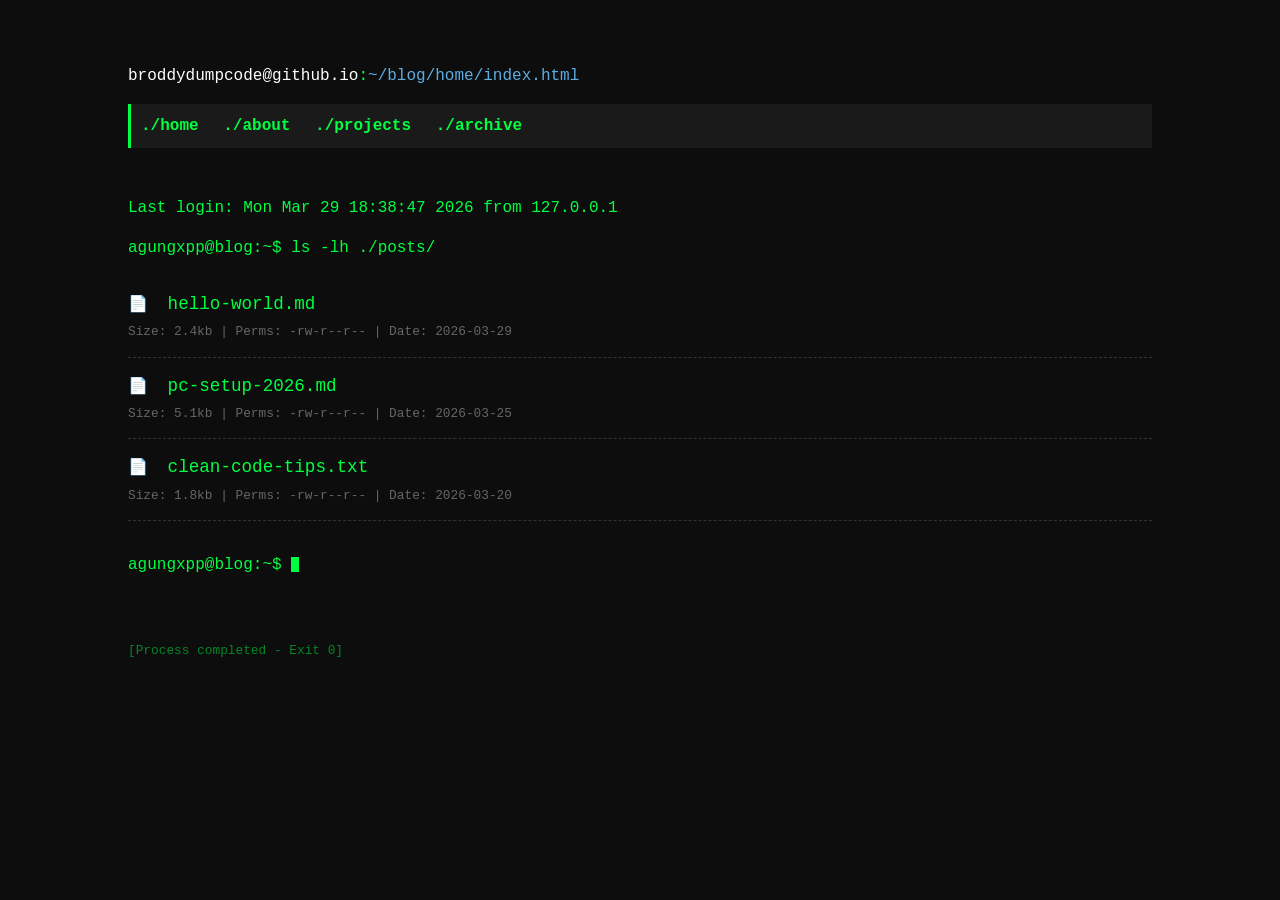
<file: index.html>
<!DOCTYPE html>
<html lang="id">
<head>
    <meta charset="UTF-8">
    <meta name="viewport" content="width=device-width, initial-scale=1.0">
    <title>Terminal_Blog:~/home</title>
    
    <style>
        :root {
            --bg-color: #0d0d0d;
            --main-color: #00ff41;
            --path-color: #5dade2; /* Biru */
            --font-stack: 'Courier New', Courier, monospace;
        }

        body {
            background-color: var(--bg-color);
            color: var(--main-color);
            font-family: var(--font-stack);
            margin: 0;
            padding: 5% 10%;
            line-height: 1.5;
        }
        
        header { margin-bottom: 2rem; }
        
        .user-host { color: #ffffff; }
        .sep { color: var(--main-color); }
        .path { color: var(--path-color); }

        nav {
            background: #1a1a1a;
            padding: 10px;
            border-left: 3px solid var(--main-color);
            margin: 1rem 0;
        }

        nav a {
            color: var(--main-color);
            text-decoration: none;
            margin-right: 15px;
            font-weight: bold;
        }

        nav a:hover { text-decoration: underline; background: var(--main-color); color: var(--bg-color); }

        /*List*/
        .content-area { margin-top: 3rem; }
        
        .post-entry {
            border-bottom: 1px dashed #333;
            padding: 15px 0;
            transition: 0.3s;
        }

        .post-entry:hover { padding-left: 10px; border-color: var(--main-color); }

        .file-icon { color: #f1c40f; margin-right: 10px; } /* Kuning */

        .post-link {
            color: var(--main-color);
            text-decoration: none;
            font-size: 1.1rem;
        }

        .metadata {
            display: block;
            font-size: 0.8rem;
            color: #666;
            margin-top: 5px;
        }

        .cursor {
            background: var(--main-color);
            display: inline-block;
            width: 8px;
            height: 15px;
            animation: blink 1s infinite;
            vertical-align: middle;
        }

        @keyframes blink { 50% { opacity: 0; } }

        footer { margin-top: 4rem; font-size: 0.8rem; opacity: 0.5; }

        @media (max-width: 600px) { body { padding: 20px; } }
    </style>
</head>
<body>

    <header>
        <div class="terminal-top">
            <span class="user-host">broddydumpcode@github.io</span><span class="sep">:</span><span class="path">~/blog/home/index.html</span>
        </div>
        
        <nav>
            <a href="/">./home</a>
            <a href="/about">./about</a>
            <a href="/projects">./projects</a>
            <a href="/archive">./archive</a>
        </nav>
    </header>

    <main class="content-area">
        <p>Last login: Mon Mar 29 18:38:47 2026 from 127.0.0.1</p>
        <p>agungxpp@blog:~$ ls -lh ./posts/</p>
        
        <div class="post-list">
            
            <div class="post-entry">
                <span class="file-icon">📄</span>
                <a href="posts/hello-world.html" class="post-link">hello-world.md</a>
                <span class="metadata">Size: 2.4kb | Perms: -rw-r--r-- | Date: 2026-03-29</span>
            </div>

            <div class="post-entry">
                <span class="file-icon">📄</span>
                <a href="posts/my-setup.html" class="post-link">pc-setup-2026.md</a>
                <span class="metadata">Size: 5.1kb | Perms: -rw-r--r-- | Date: 2026-03-25</span>
            </div>

            <div class="post-entry">
                <span class="file-icon">📄</span>
                <a href="posts/coding-tips.html" class="post-link">clean-code-tips.txt</a>
                <span class="metadata">Size: 1.8kb | Perms: -rw-r--r-- | Date: 2026-03-20</span>
            </div>

        </div>

        <p style="margin-top: 2rem;">agungxpp@blog:~$ <span class="cursor"></span></p>
    </main>

    <footer>
        [Process completed - Exit 0]
    </footer>

</body>
</html>
</file>
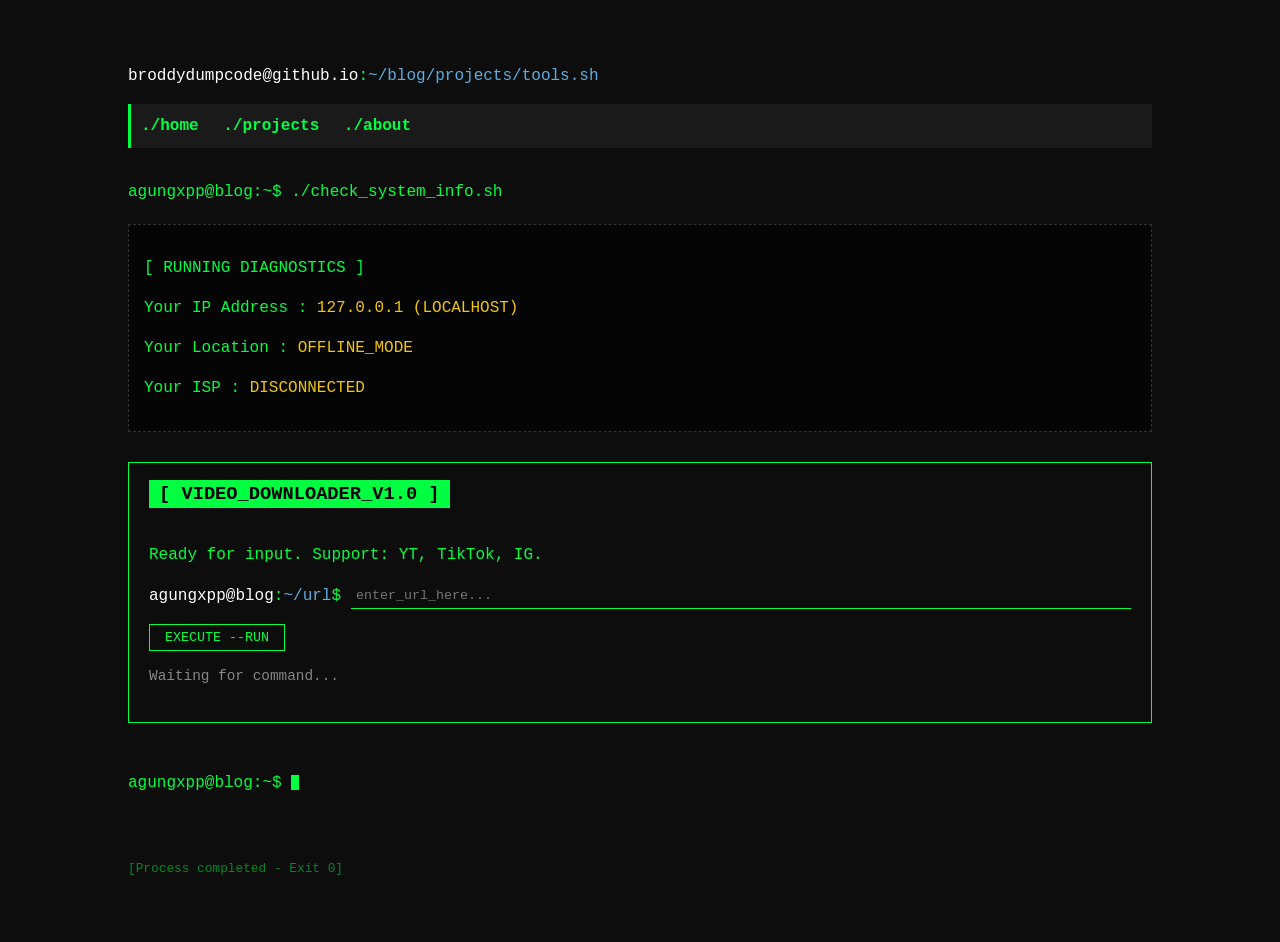
<file: projects/index.html>
<!DOCTYPE html>
<html lang="id">
<head>
    <meta charset="UTF-8">
    <meta name="viewport" content="width=device-width, initial-scale=1.0">
    <title>Terminal_Blog:~/projects</title>
    <style>
        :root {
            --bg-color: #0d0d0d;
            --main-color: #00ff41;
            --path-color: #5dade2;
            --font-stack: 'Courier New', Courier, monospace;
        }

        body {
            background-color: var(--bg-color);
            color: var(--main-color);
            font-family: var(--font-stack);
            margin: 0;
            padding: 5% 10%;
            line-height: 1.5;
        }

        header { margin-bottom: 2rem; }
        .user-host { color: #ffffff; }
        .sep { color: var(--main-color); }
        .path { color: var(--path-color); }

        nav {
            background: #1a1a1a;
            padding: 10px;
            border-left: 3px solid var(--main-color);
            margin: 1rem 0;
        }

        nav a {
            color: var(--main-color);
            text-decoration: none;
            margin-right: 15px;
            font-weight: bold;
        }

        nav a:hover { background: var(--main-color); color: var(--bg-color); }

        /* Section Info / IP */
        .info-box {
            border: 1px dashed #333;
            padding: 15px;
            margin: 20px 0;
            background: #050505;
        }

        .highlight { color: #f1c40f; }

        /* Video Downloader UI */
        .downloader-box {
            margin-top: 30px;
            border: 1px solid var(--main-color);
            padding: 20px;
            position: relative;
        }

        .downloader-box h3 {
            background: var(--main-color);
            color: #000;
            display: inline-block;
            padding: 0 10px;
            margin-top: -35px;
        }

        .input-line {
            display: flex;
            align-items: center;
            margin-top: 15px;
        }

        input[type="text"] {
            background: transparent;
            border: none;
            border-bottom: 1px solid var(--main-color);
            color: #fff;
            padding: 5px;
            flex-grow: 1;
            font-family: var(--font-stack);
            outline: none;
            margin-left: 10px;
        }

        .btn-exec {
            background: transparent;
            color: var(--main-color);
            border: 1px solid var(--main-color);
            padding: 5px 15px;
            cursor: pointer;
            font-family: var(--font-stack);
            margin-top: 15px;
        }

        .btn-exec:hover { background: var(--main-color); color: #000; }

        /* Cursor */
        .cursor {
            background: var(--main-color);
            display: inline-block;
            width: 8px;
            height: 15px;
            animation: blink 1s infinite;
            vertical-align: middle;
        }

        @keyframes blink { 50% { opacity: 0; } }

        footer { margin-top: 4rem; font-size: 0.8rem; opacity: 0.5; }
        
        @media (max-width: 600px) { body { padding: 20px; } .input-line { flex-direction: column; align-items: flex-start; } input[type="text"] { width: 100%; margin-left: 0; margin-top: 10px; } }
    </style>
</head>
<body>

    <header>
        <div class="terminal-top">
            <span class="user-host">broddydumpcode@github.io</span><span class="sep">:</span><span class="path">~/blog/projects/tools.sh</span>
        </div>
        
        <nav>
            <a href="index.html">./home</a>
            <a href="project.html">./projects</a>
            <a href="about.html">./about</a>
        </nav>
    </header>

    <main>
        <p>agungxpp@blog:~$ ./check_system_info.sh</p>
        <section class="info-box">
            <p>[ RUNNING DIAGNOSTICS ]</p>
            <p>Your IP Address : <span id="ip-address" class="highlight">...</span></p>
            <p>Your Location   : <span id="location" class="highlight">...</span></p>
            <p>Your ISP        : <span id="isp" class="highlight">...</span></p>
        </section>

        <section class="downloader-box">
            <h3>[ VIDEO_DOWNLOADER_V1.0 ]</h3>
            <p>Ready for input. Support: YT, TikTok, IG.</p>
            
            <div class="input-line">
                <span class="user-host">agungxpp@blog</span>:<span class="path">~/url</span>$ 
                <input type="text" id="video-url" placeholder="enter_url_here..." autocomplete="off">
            </div>
            
            <button class="btn-exec" onclick="downloadVideo()">EXECUTE --RUN</button>
            <p id="download-status" style="margin-top:15px; font-size:0.9rem; color:#888;">Waiting for command...</p>
        </section>

        <p style="margin-top: 3rem;">agungxpp@blog:~$ <span class="cursor"></span></p>
    </main>

    <footer>
        [Process completed - Exit 0]
    </footer>
    <script>
        // 1. Fungsi Informasi IP (Jangan sampai terhapus)
        async function getIPInfo() {
            const ipElem = document.getElementById('ip-address');
            const locElem = document.getElementById('location');
            const ispElem = document.getElementById('isp');
        
            try {
                // Menggunakan Cloudflare Trace (Sangat stabil & jarang diblokir)
                const response = await fetch('https://www.cloudflare.com/cdn-cgi/trace');
                const text = await response.text();
                
                // Parsing data dari format teks Cloudflare
                const data = text.split('\n').reduce((obj, line) => {
                    const [key, value] = line.split('=');
                    if (key) obj[key] = value;
                    return obj;
                }, {});
        
                const userIP = data.ip;
                ipElem.innerText = userIP;
        
                // Untuk lokasi & ISP, kita gunakan ipapi.co sebagai pelengkap
                const resLoc = await fetch(`https://ipapi.co/${userIP}/json/`);
                const dataLoc = await resLoc.json();
        
                if (!dataLoc.error) {
                    locElem.innerText = `${dataLoc.city}, ${dataLoc.country_name}`;
                    ispElem.innerText = dataLoc.org;
                } else {
                    locElem.innerText = "LOCATION_HIDDEN";
                    ispElem.innerText = "ISP_PRIVATE";
                }
        
            } catch (error) {
                console.error("Diagnostic Error:", error);
                ipElem.innerText = "127.0.0.1 (LOCALHOST)";
                locElem.innerText = "OFFLINE_MODE";
                ispElem.innerText = "DISCONNECTED";
            }
        }
    
        // 2. Fungsi Utama: Mengambil data dari API PythonAnywhere
        async function downloadVideo() {
            const url = document.getElementById('video-url').value;
            const status = document.getElementById('download-status');
    
            if (!url) {
                status.innerText = "ERROR: URL_NOT_FOUND";
                status.style.color = "#ff4141";
                return;
            }
    
            status.innerHTML = "agungxpp@blog:~$ python3 yt-dlp.py --info<br><span style='color:#f1c40f;'>[ ANALYZING_TARGET ]</span> [##########----------] 50%";
            status.style.color = "#00ff41";
    
            try {
                // Gunakan backticks ( ` ) untuk template literal
                const api_url = `https://agungxp66.pythonanywhere.com/get_info?url=${encodeURIComponent(url)}`;
                const response = await fetch(api_url);
                const data = await response.json();
    
                if (data.error) {
                    status.innerHTML = `<span style="color:#ff4141;">SYSTEM_FAILURE: ${data.error}</span><br><a href="https://savefrom.net/?url=${url}" target="_blank" style="color:#fff;">[ TRY_MIRROR_LINK ]</a>`;
                } else {
                    status.innerHTML = `
                        <div style="border: 1px dashed #00ff41; padding: 15px; margin-top: 15px; background: #050505; color: #00ff41;">
                            <span style="color: #f1c40f;">[ METADATA_EXTRACTED ]</span><br>
                            TITLE    : ${data.title}<br>
                            UPLOADER : ${data.uploader}<br>
                            STATUS   : <span id="dl-status">READY_FOR_TRANSFER</span><br><br>
                            <button onclick="forceDownload('${data.download_url}', '${data.title.replace(/[^a-z0-9]/gi, '_')}.mp4')" 
                               id="exec-btn"
                               style="color:#000; background:#00ff41; padding: 10px 20px; border:none; cursor:pointer; font-family:'Courier New'; font-weight:bold; width:100%;">
                               >> EXECUTE_FILE_TRANSFER <<
                            </button>
                        </div>
                    `;
                }
            } catch (e) {
                status.innerText = "CONNECTION_ERROR: API_OFFLINE";
                status.style.color = "#ff4141";
            }
        } // <--- PENUTUP downloadVideo
    
        // 3. Fungsi Force Download (Blob)
        async function forceDownload(url, filename) {
            const statusText = document.getElementById('dl-status');
            const btn = document.getElementById('exec-btn');
            
            statusText.innerText = "BUFFERING_TO_RAM...";
            statusText.style.color = "#f1c40f";
            btn.disabled = true;
    
            try {
                const response = await fetch(url);
                const blob = await response.blob();
                const blobUrl = window.URL.createObjectURL(blob);
                
                const a = document.createElement('a');
                a.href = blobUrl;
                a.download = filename;
                document.body.appendChild(a);
                a.click();
                
                setTimeout(() => {
                    window.URL.revokeObjectURL(blobUrl);
                    a.remove();
                    statusText.innerText = "TRANSFER_COMPLETED";
                    statusText.style.color = "#00ff41";
                    btn.disabled = false;
                }, 100);
            } catch (error) {
                statusText.innerText = "CORS_LIMIT_OPENING_NEW_TAB";
                window.open(url, '_blank');
                btn.disabled = false;
            }
        } // <--- PENUTUP forceDownload
    
        // Event Listener
        document.addEventListener('DOMContentLoaded', getIPInfo);
    </script>
    
</body>
</html>
</file>
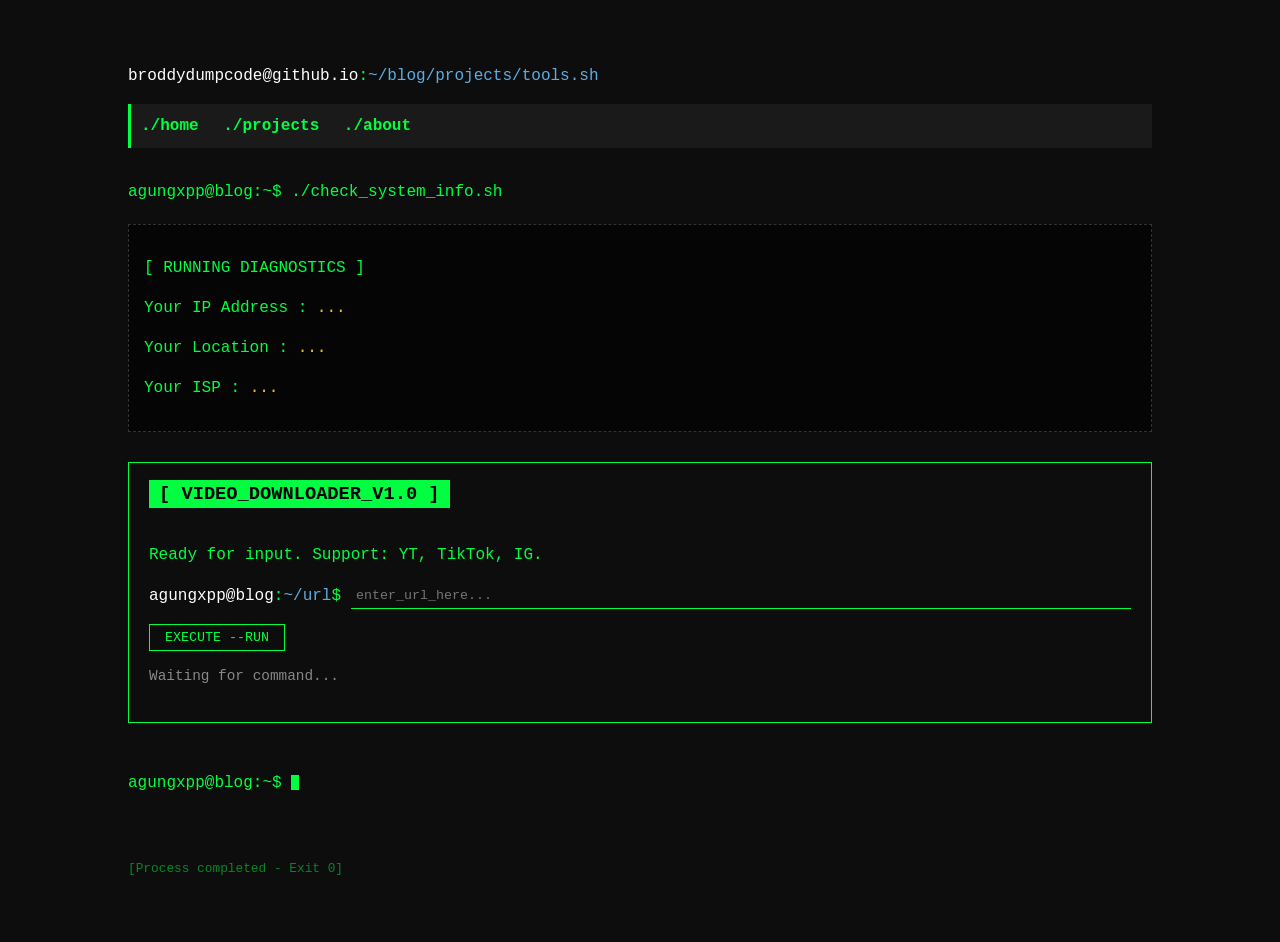
<file: projects/project.html>
<!DOCTYPE html>
<html lang="id">
<head>
    <meta charset="UTF-8">
    <meta name="viewport" content="width=device-width, initial-scale=1.0">
    <title>Terminal_Blog:~/projects</title>
    <style>
        :root {
            --bg-color: #0d0d0d;
            --main-color: #00ff41;
            --path-color: #5dade2;
            --font-stack: 'Courier New', Courier, monospace;
        }

        body {
            background-color: var(--bg-color);
            color: var(--main-color);
            font-family: var(--font-stack);
            margin: 0;
            padding: 5% 10%;
            line-height: 1.5;
        }

        header { margin-bottom: 2rem; }
        .user-host { color: #ffffff; }
        .sep { color: var(--main-color); }
        .path { color: var(--path-color); }

        nav {
            background: #1a1a1a;
            padding: 10px;
            border-left: 3px solid var(--main-color);
            margin: 1rem 0;
        }

        nav a {
            color: var(--main-color);
            text-decoration: none;
            margin-right: 15px;
            font-weight: bold;
        }

        nav a:hover { background: var(--main-color); color: var(--bg-color); }

        /* Section Info / IP */
        .info-box {
            border: 1px dashed #333;
            padding: 15px;
            margin: 20px 0;
            background: #050505;
        }

        .highlight { color: #f1c40f; }

        /* Video Downloader UI */
        .downloader-box {
            margin-top: 30px;
            border: 1px solid var(--main-color);
            padding: 20px;
            position: relative;
        }

        .downloader-box h3 {
            background: var(--main-color);
            color: #000;
            display: inline-block;
            padding: 0 10px;
            margin-top: -35px;
        }

        .input-line {
            display: flex;
            align-items: center;
            margin-top: 15px;
        }

        input[type="text"] {
            background: transparent;
            border: none;
            border-bottom: 1px solid var(--main-color);
            color: #fff;
            padding: 5px;
            flex-grow: 1;
            font-family: var(--font-stack);
            outline: none;
            margin-left: 10px;
        }

        .btn-exec {
            background: transparent;
            color: var(--main-color);
            border: 1px solid var(--main-color);
            padding: 5px 15px;
            cursor: pointer;
            font-family: var(--font-stack);
            margin-top: 15px;
        }

        .btn-exec:hover { background: var(--main-color); color: #000; }

        /* Cursor */
        .cursor {
            background: var(--main-color);
            display: inline-block;
            width: 8px;
            height: 15px;
            animation: blink 1s infinite;
            vertical-align: middle;
        }

        @keyframes blink { 50% { opacity: 0; } }

        footer { margin-top: 4rem; font-size: 0.8rem; opacity: 0.5; }
        
        @media (max-width: 600px) { body { padding: 20px; } .input-line { flex-direction: column; align-items: flex-start; } input[type="text"] { width: 100%; margin-left: 0; margin-top: 10px; } }
    </style>
</head>
<body>

    <header>
        <div class="terminal-top">
            <span class="user-host">broddydumpcode@github.io</span><span class="sep">:</span><span class="path">~/blog/projects/tools.sh</span>
        </div>
        
        <nav>
            <a href="index.html">./home</a>
            <a href="project.html">./projects</a>
            <a href="about.html">./about</a>
        </nav>
    </header>

    <main>
        <p>agungxpp@blog:~$ ./check_system_info.sh</p>
        <section class="info-box">
            <p>[ RUNNING DIAGNOSTICS ]</p>
            <p>Your IP Address : <span id="ip-address" class="highlight">...</span></p>
            <p>Your Location   : <span id="location" class="highlight">...</span></p>
            <p>Your ISP        : <span id="isp" class="highlight">...</span></p>
        </section>

        <section class="downloader-box">
            <h3>[ VIDEO_DOWNLOADER_V1.0 ]</h3>
            <p>Ready for input. Support: YT, TikTok, IG.</p>
            
            <div class="input-line">
                <span class="user-host">agungxpp@blog</span>:<span class="path">~/url</span>$ 
                <input type="text" id="video-url" placeholder="enter_url_here..." autocomplete="off">
            </div>
            
            <button class="btn-exec" onclick="downloadVideo()">EXECUTE --RUN</button>
            <p id="download-status" style="margin-top:15px; font-size:0.9rem; color:#888;">Waiting for command...</p>
        </section>

        <p style="margin-top: 3rem;">agungxpp@blog:~$ <span class="cursor"></span></p>
    </main>

    <footer>
        [Process completed - Exit 0]
    </footer>

    <script>
        async function getIPInfo() {
            try {
                const response = await fetch('https://ipapi.co/json/');
                const data = await response.json();
                document.getElementById('ip-address').innerText = data.ip;
                document.getElementById('location').innerText = `${data.city}, ${data.country_name}`;
                document.getElementById('isp').innerText = data.org;
            } catch (error) {
                document.getElementById('ip-address').innerText = "CONNECTION_ERROR";
            }
        }

        function downloadVideo() {
            const url = document.getElementById('video-url').value;
            const status = document.getElementById('download-status');

            if (!url) {
                status.innerText = "ERROR: URL_NOT_FOUND. Please insert link.";
                status.style.color = "#ff4141";
                return;
            }

            status.innerText = "Analyzing target... [##########----------] 50%";
            status.style.color = var(--main-color);

            setTimeout(() => {
                status.innerHTML = `SUCCESS: Link generated. <br> <a href="https://savefrom.net/?url=${url}" target="_blank" style="color:#fff; text-decoration:underline;">[ CLICK_TO_DOWNLOAD_FILE ]</a>`;
            }, 1200);
        }

        window.onload = getIPInfo;
    </script>
</body>
</html>
</file>
